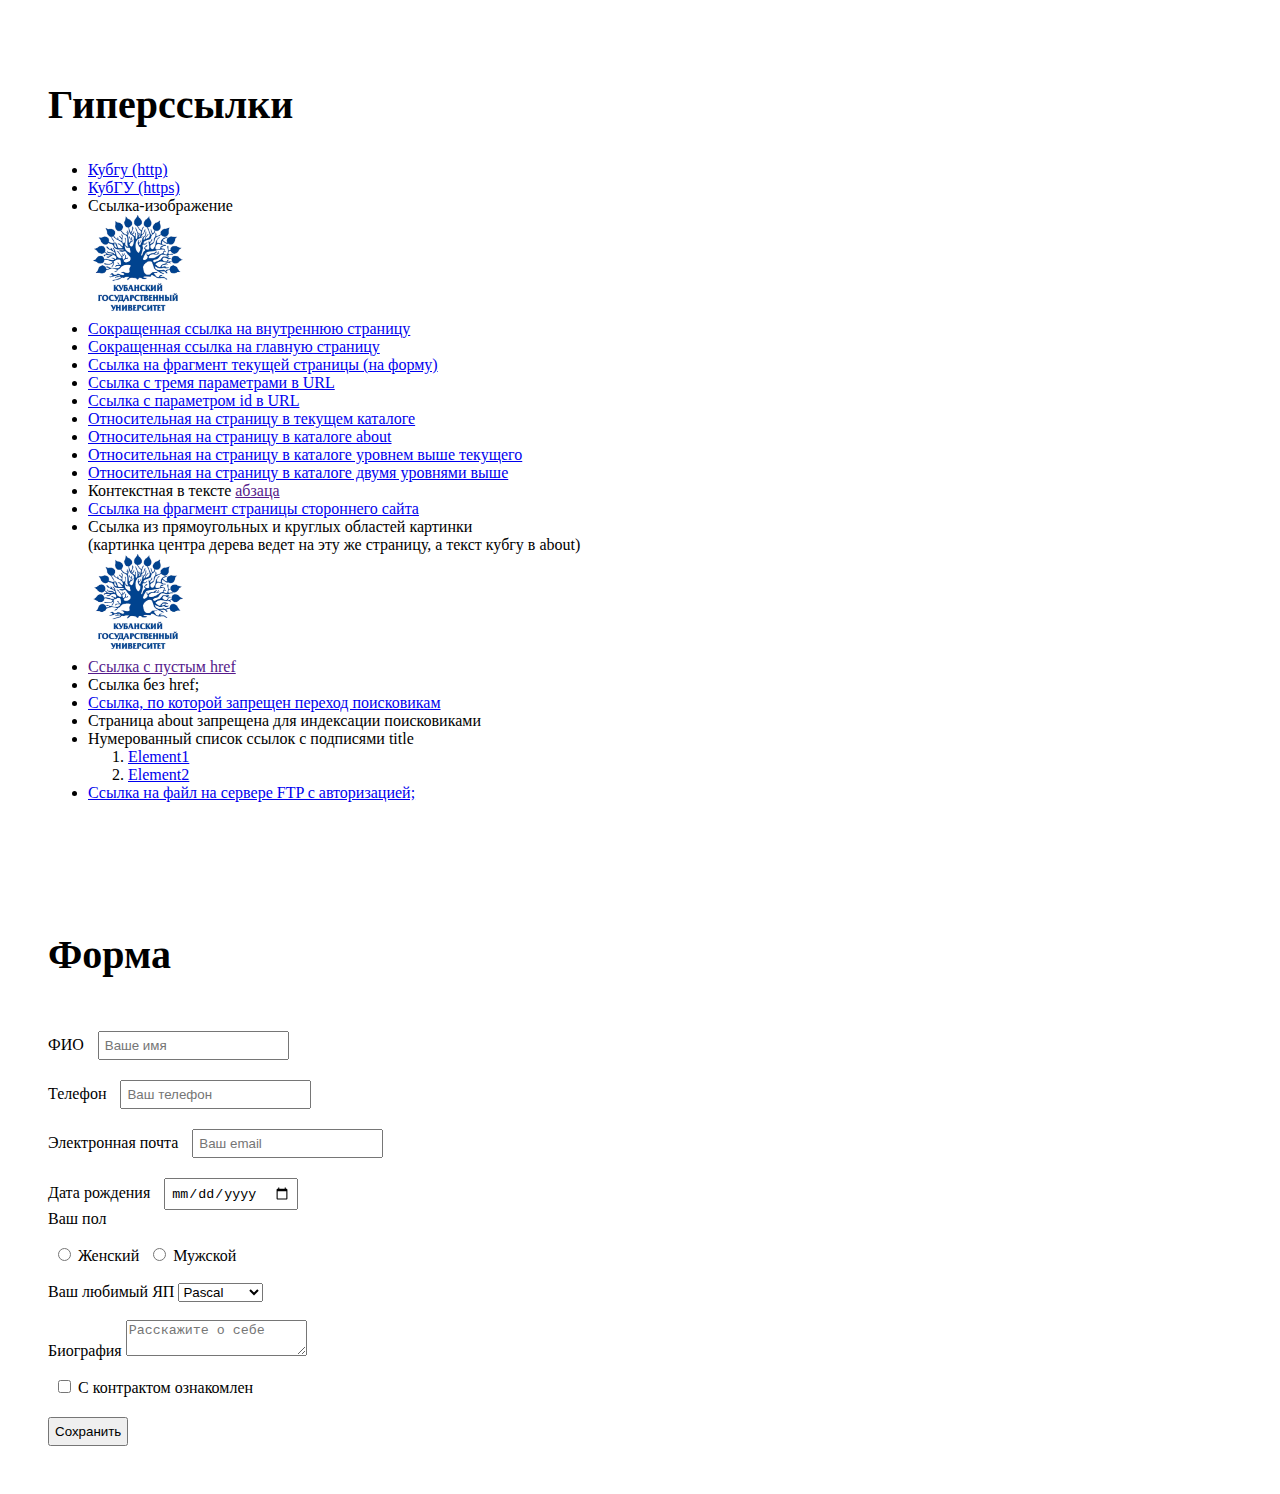
<file: 1/index.html>
<!DOCTYPE html>
<html lang="en">
<head>
    <meta charset="UTF-8">
    <meta name="viewport" content="width=device-width, initial-scale=1.0">
    <title>Lesson1</title>
    <link rel="stylesheet" href="./css/style.css">
</head>
<body>
    <section class="links">
        <h2>Гиперссылки</h2>
        <ul>
            <li><a href="http://www.kubsu.ru/">Кубгу (http)</a></li>
            <li><a href="https://www.kubsu.ru/">КубГУ (https)</a></li>
            <li id="image-link">
                Ссылка-изображение <br>
                <a href="https://www.kubsu.ru/">
                    <img src="./img/university.png" alt="Логотип КубГУ">
                </a>
            </li>
            <li><a href="./about/about.html">Сокращенная ссылка на внутреннюю страницу</a></li>
            <li><a href="/">Сокращенная ссылка на главную страницу</a></li>
            <li><a href="#form">Ссылка на фрагмент текущей страницы (на форму)</a></li>
            <li><a href="https://example.com?a=1&b=2&c=8">Ссылка с тремя параметрами в URL</a></li>
            <li><a href="#image-link">Ссылка с параметром id в URL</a></li>
            <li><a href="./">Относительная на страницу в текущем каталоге</a></li>
            <li><a href="./about/about.html">Относительная на страницу в каталоге about</a></li>
            <li><a href="../">Относительная на страницу в каталоге уровнем выше текущего</a></li>
            <li><a href="../../">Относительная на страницу в каталоге двумя уровнями выше</a></li>
            <li>Контекстная в тексте <a href="">абзаца</a></li>
            <li><a href="https://www.kubsu.ru/ru/node/42552">Ссылка на фрагмент страницы стороннего сайта</a></li>
            <li>
                Ссылка из прямоугольных и круглых областей картинки <br> (картинка центра дерева ведет на эту же страницу, а текст кубгу в about)
                <br>
                <map name="map-link">
                    <area shape="rect" coords="27,62,229,161" href="./about/about.html" alt="HTML">
                    <area shape="circle" coords="27,99,71" href="./" alt="HTML">
                </map>
                <img src="./img/university.png" usemap="#map-link" alt="Логотип КубГУ">
            </li>
            <li><a href="">Ссылка с пустым href</a></li>
            <li><a>Ссылка без href;</a></li>
            <li><a href="https://dzen.ru/" rel="nofollow">Ссылка, по которой запрещен переход поисковикам</a></li>
            <li>Страница about запрещена для индексации поисковиками</li>
            <li>
                Нумерованный список ссылок с подписями title
                <ol>
                    <li><a href="#!" title="Element1">Element1</a></li>
                    <li><a href="#!" title="Element2">Element2</a></li>
                </ol>
            </li>
            <li>
                <a href="ftp://user:password@example.com/myfile.zip
                ">Ссылка на файл на сервере FTP с авторизацией;</a>
            </li>
        </ul>
    </section>


    <section class="form">
        <h2>Форма</h2>
        <form id="form">
            <label>
                ФИО
                <input type="text" name="name" id="name" placeholder="Ваше имя">
            </label>
            <br>

            <label>
                Телефон
                <input type="tel" name="phone" id="phone" placeholder="Ваш телефон">
            </label>
            <br>

            <label>
                Электронная почта
                <input type="email" name="email" id="email" placeholder="Ваш email">
            </label>
            <br>

            <label>
                Дата рождения
                <input type="date" name="data" id="data">
            </label>
            <br>

            <span>Ваш пол</span>
            <br>

            <label>
                <input type="radio" name="gender" value="female">
                Женский
            </label>

            <label>
                <input type="radio" name="gender" value="male">
                Мужской
            </label>
            <br>
            <br>

            <label>
                Ваш любимый ЯП
                <select id="lang" name="lang">
                    <option value="pascal">Pascal</option>
                    <option value="c">C</option>
                    <option value="cpp">C++</option>
                    <option value="javascript">JavaScript</option>
                    <option value="php">PHP</option>
                    <option value="python">Python</option>
                    <option value="java">Java</option>
                    <option value="haskell">Haskell</option>
                    <option value="clojure">Clojure</option>
                    <option value="prolog">Prolog</option>
                    <option value="scala">Scala</option>
                </select>
            </label>
            <br>
            <br>

            <label>
                Биография
                <textarea name="biogr" id="biogr" placeholder="Расскажите о себе"></textarea>
            </label>
            <br>

            <label>
                <input type="checkbox" name="agree" id="agree">
                С контрактом ознакомлен
            </label>
            <br>

            <button type="submit">Сохранить</button>
        </form>

    </section>
</body>
</html>
</file>
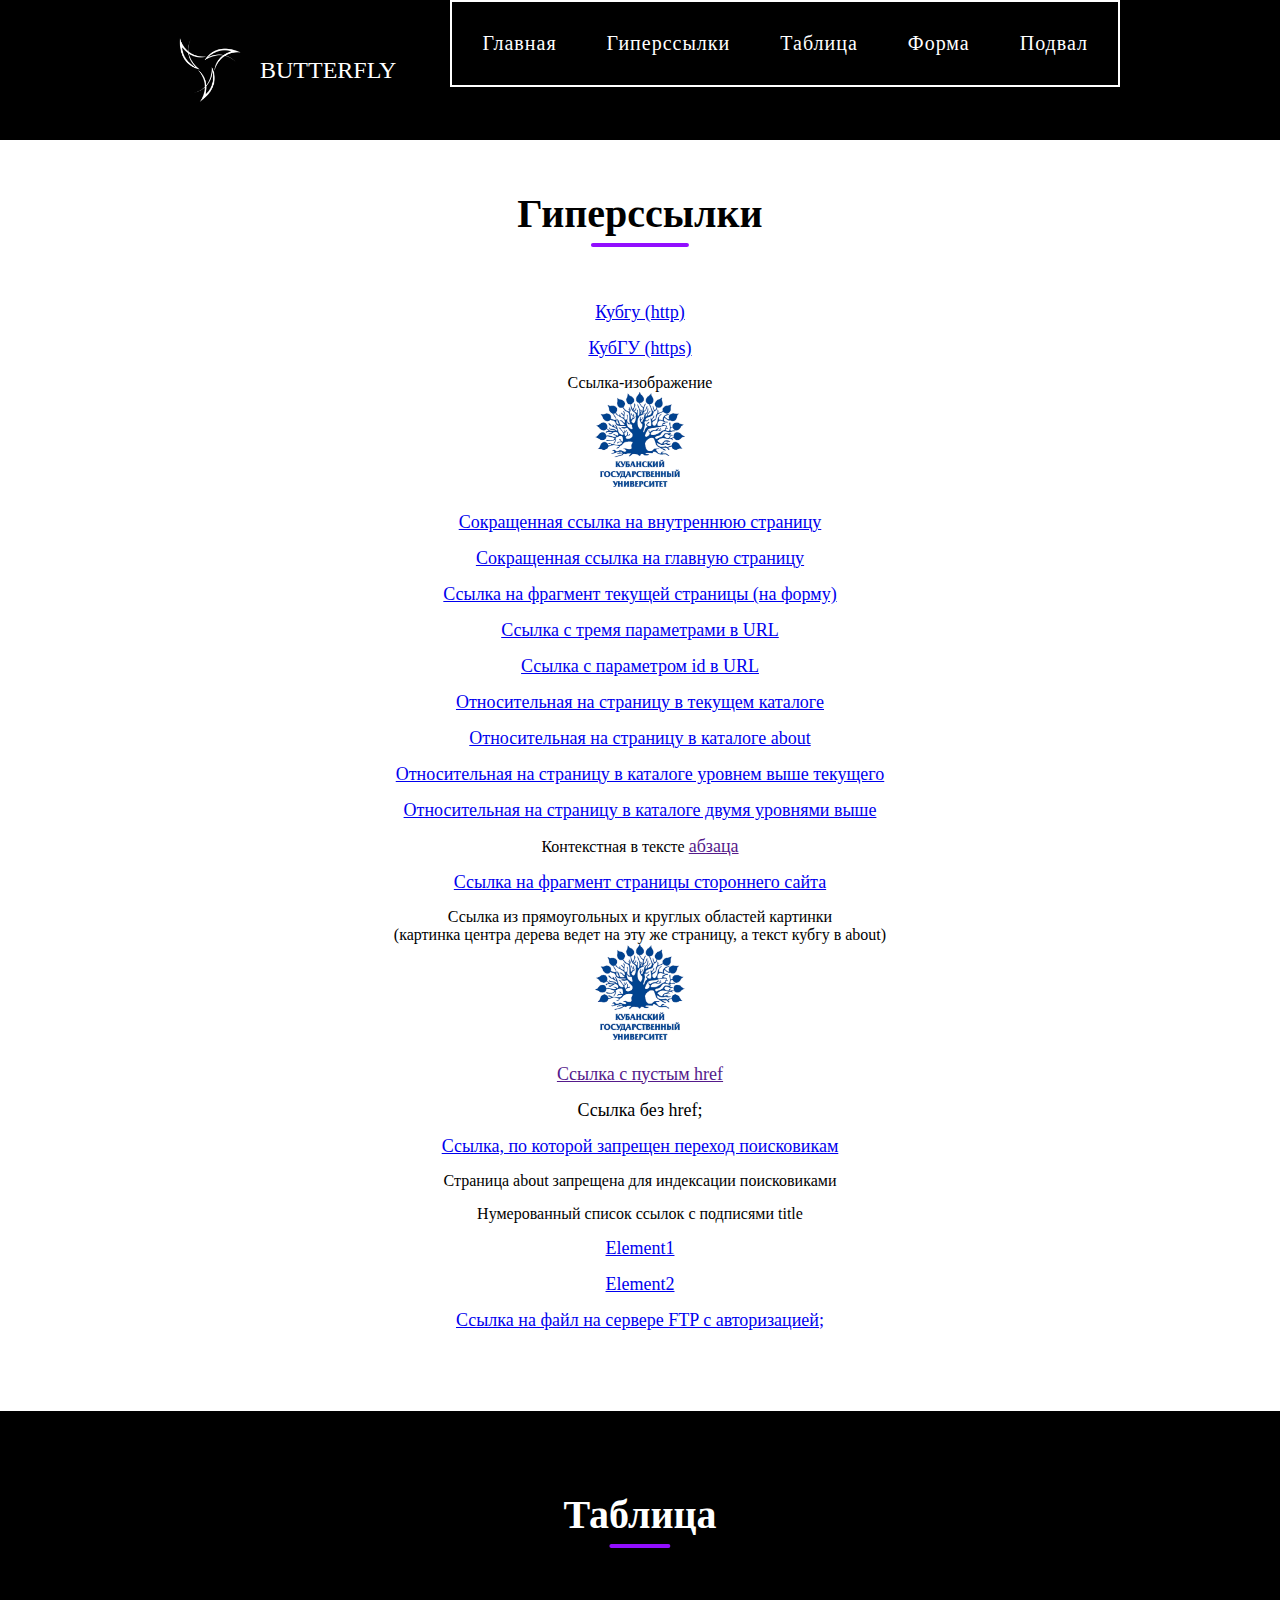
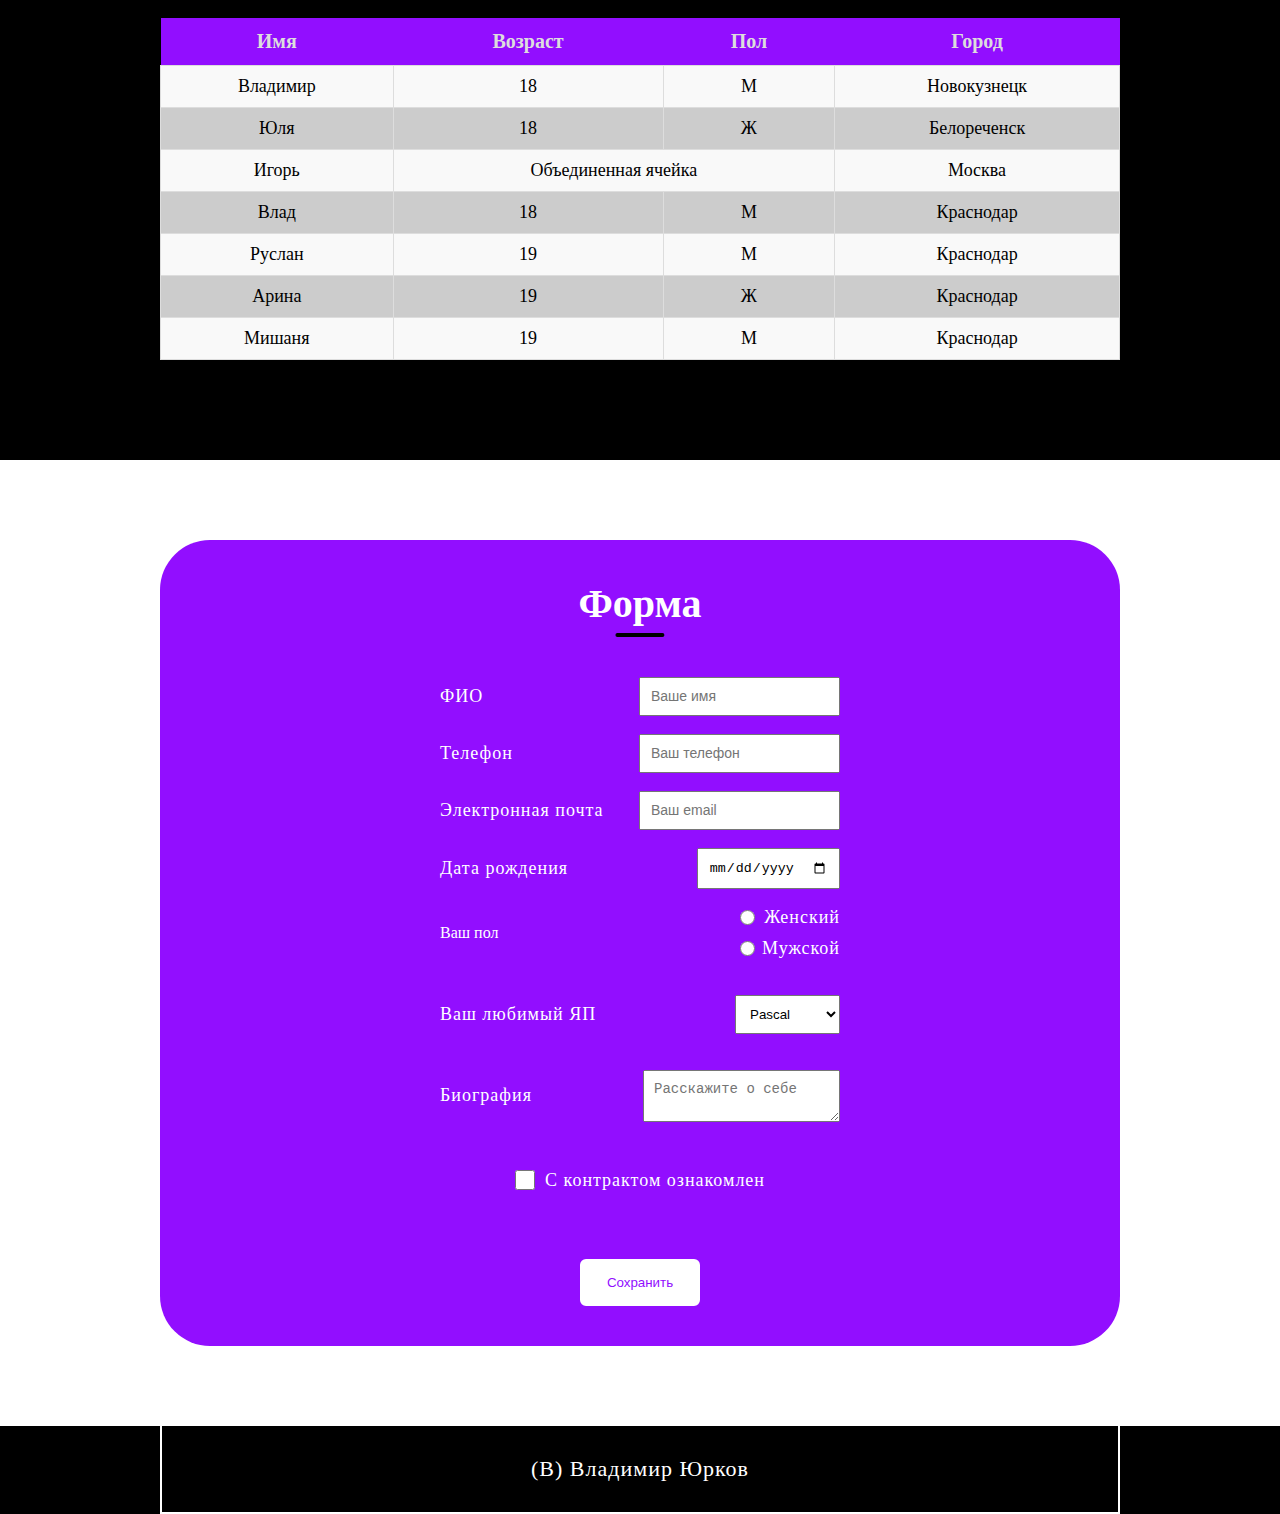
<file: 2/index.html>
<!DOCTYPE html>
<html lang="en">
<head>
    <meta charset="UTF-8">
    <meta name="viewport" content="width=device-width, initial-scale=1.0">
    <title>Lesson1</title>
    <link rel="stylesheet" href="./css/style.css">
</head>
<body>
    <header>
        <div class="header-wrapper">
            <a href="./" class="logo">
                <img src="./img/logo.jpg" alt="logo">
                butterfly
            </a>
            <nav>
                <ul>
                    <li><a href="./">Главная</a></li>
                    <li><a href="#links">Гиперссылки</a></li>
                    <li><a href="#table">Таблица</a></li>
                    <li><a href="#formDiv">Форма</a></li>
                    <li><a href="#footer">Подвал</a></li>
                </ul>
            </nav>
        </div>
    </header>

    <section class="links" id="links">
        <div class="content-wrapper">
            <h2>Гиперссылки</h2>
            <ul>
                <li><a href="http://www.kubsu.ru/">Кубгу (http)</a></li>
                <li><a href="https://www.kubsu.ru/">КубГУ (https)</a></li>
                <li id="image-link">
                    Ссылка-изображение <br>
                    <a href="https://www.kubsu.ru/">
                        <img src="./img/university.png" alt="Логотип КубГУ">
                    </a>
                </li>
                <li><a href="./about/about.html">Сокращенная ссылка на внутреннюю страницу</a></li>
                <li><a href="/">Сокращенная ссылка на главную страницу</a></li>
                <li><a href="#form_id">Ссылка на фрагмент текущей страницы (на форму)</a></li>
                <li><a href="https://example.com?a=1&b=2&c=8">Ссылка с тремя параметрами в URL</a></li>
                <li><a href="#image-link">Ссылка с параметром id в URL</a></li>
                <li><a href="./">Относительная на страницу в текущем каталоге</a></li>
                <li><a href="./about/about.html">Относительная на страницу в каталоге about</a></li>
                <li><a href="../">Относительная на страницу в каталоге уровнем выше текущего</a></li>
                <li><a href="../../">Относительная на страницу в каталоге двумя уровнями выше</a></li>
                <li>Контекстная в тексте <a href="">абзаца</a></li>
                <li><a href="https://www.kubsu.ru/ru/node/42552">Ссылка на фрагмент страницы стороннего сайта</a></li>
                <li>
                    Ссылка из прямоугольных и круглых областей картинки <br> (картинка центра дерева ведет на эту же страницу, а текст кубгу в about)
                    <br>
                    <map name="map-link">
                        <area shape="rect" coords="27,62,229,161" href="./about/about.html" alt="HTML">
                        <area shape="circle" coords="27,99,71" href="./" alt="HTML">
                    </map>
                    <img src="./img/university.png" usemap="#map-link" alt="Логотип КубГУ">
                </li>
                <li><a href="">Ссылка с пустым href</a></li>
                <li><a>Ссылка без href;</a></li>
                <li><a href="https://dzen.ru/" rel="nofollow">Ссылка, по которой запрещен переход поисковикам</a></li>
                <li>Страница about запрещена для индексации поисковиками</li>
                <li>
                    Нумерованный список ссылок с подписями title
                    <ol>
                        <li><a href="#!" title="Element1">Element1</a></li>
                        <li><a href="#!" title="Element2">Element2</a></li>
                    </ol>
                </li>
                <li>
                    <a href="ftp://user:password@example.com/myfile.zip
                    ">Ссылка на файл на сервере FTP с авторизацией;</a>
                </li>
            </ul>
        </div>
    </section>

    <section class="table-wrapper" id="table">
        <h2>Таблица</h2>
        <table>
            <thead>
                <tr>
                    <th>Имя</th>
                    <th>Возраст</th>
                    <th>Пол</th>
                    <th>Город</th>
                </tr>
            </thead>
            <tbody>
                <tr>
                    <td>Владимир</td>
                    <td>18</td>
                    <td>М</td>
                    <td>Новокузнецк</td>
                </tr>
                <tr>
                    <td>Юля</td>
                    <td>18</td>
                    <td>Ж</td>
                    <td>Белореченск</td>
                </tr>
                <tr>
                    <td>Игорь</td>
                    <td colspan="2">Объединенная ячейка</td>
                    <td>Москва</td>
                </tr>
                <tr>
                    <td>Влад</td>
                    <td>18</td>
                    <td>М</td>
                    <td>Краснодар</td>
                </tr>
                <tr>
                    <td>Руслан</td>
                    <td>19</td>
                    <td>М</td>
                    <td>Краснодар</td>
                </tr>
                <tr>
                    <td>Арина</td>
                    <td>19</td>
                    <td>Ж</td>
                    <td>Краснодар</td>
                </tr>
                <tr>
                    <td>Мишаня</td>
                    <td>19</td>
                    <td>М</td>
                    <td>Краснодар</td>
                </tr>
            </tbody>
        </table>
    </section>


    <section class="form" id="formDiv">
        <div class="form-wrapper">
            <h2>Форма</h2>
            <form id="form_id">
                <label>
                    ФИО
                    <input type="text" name="name" id="name" placeholder="Ваше имя">
                </label>
                <br>

                <label>
                    Телефон
                    <input type="tel" name="phone" id="phone" placeholder="Ваш телефон">
                </label>
                <br>

                <label>
                    Электронная почта
                    <input type="email" name="email" id="email" placeholder="Ваш email">
                </label>
                <br>

                <label>
                    Дата рождения
                    <input type="date" name="data" id="data">
                </label>
                <br>

                <div class="gender-div">
                    <span>Ваш пол</span>
                    <div>
                        <label class="gender" >
                            <input type="radio" name="gender" value="female" id="genderF">
                            Женский
                        </label>
                        <br>
                        <label class="gender" >
                            <input type="radio" name="gender" value="male" id="genderM">
                            Мужской
                        </label>
                    </div>
                </div>
                <br>
                <br>

                <label>
                    Ваш любимый ЯП
                    <select id="lang" name="lang">
                        <option value="pascal">Pascal</option>
                        <option value="c">C</option>
                        <option value="cpp">C++</option>
                        <option value="javascript">JavaScript</option>
                        <option value="php">PHP</option>
                        <option value="python">Python</option>
                        <option value="java">Java</option>
                        <option value="haskell">Haskell</option>
                        <option value="clojure">Clojure</option>
                        <option value="prolog">Prolog</option>
                        <option value="scala">Scala</option>
                    </select>
                </label>
                <br>
                <br>

                <label>
                    Биография
                    <textarea name="biogr" id="biogr" placeholder="Расскажите о себе"></textarea>
                </label>
                <br>

                <label class="ok">
                    <input type="checkbox" name="agree" id="agree">
                    С контрактом ознакомлен
                </label>
                <br>
                <button type="submit">Сохранить</button>
            </form>
        </div>
    </section>

    <footer id="footer">
        <div class="footer-info">
            (В) Владимир Юрков
        </div>
    </footer>
</body>
</html>
</file>
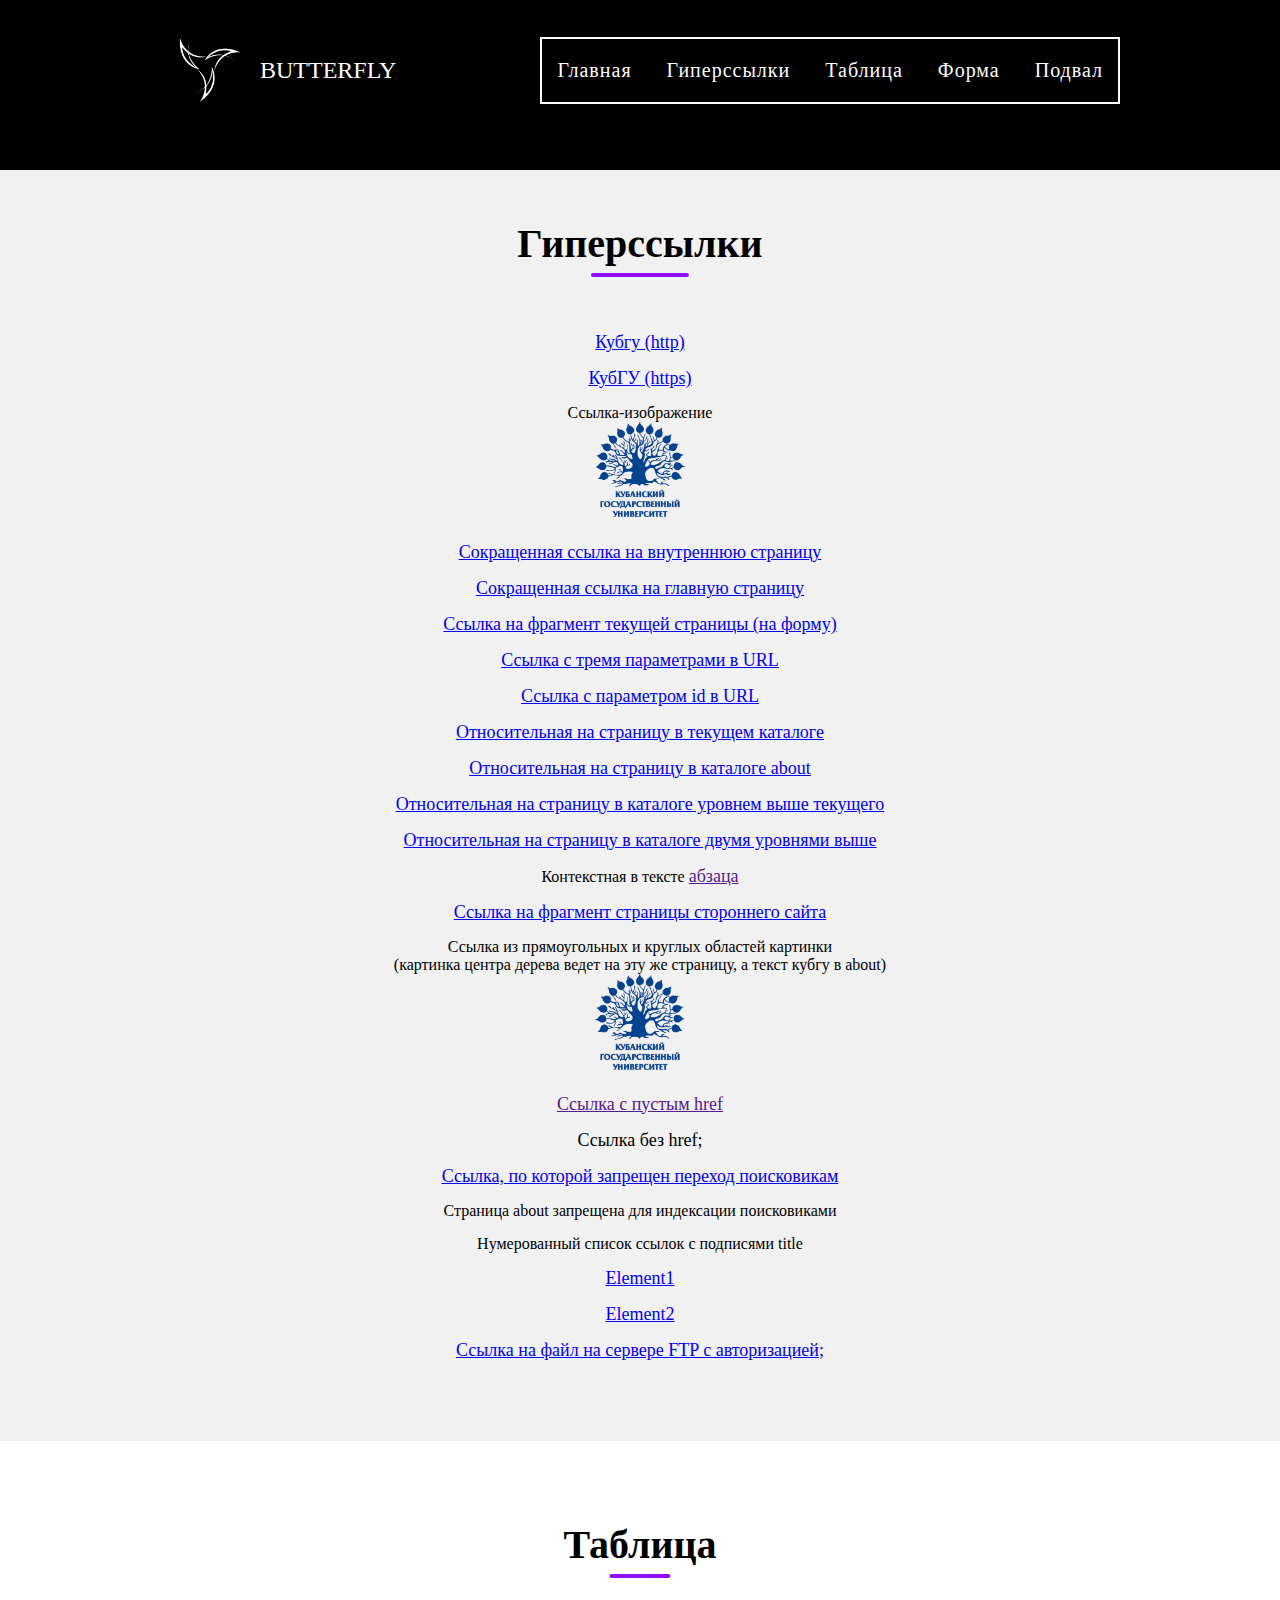
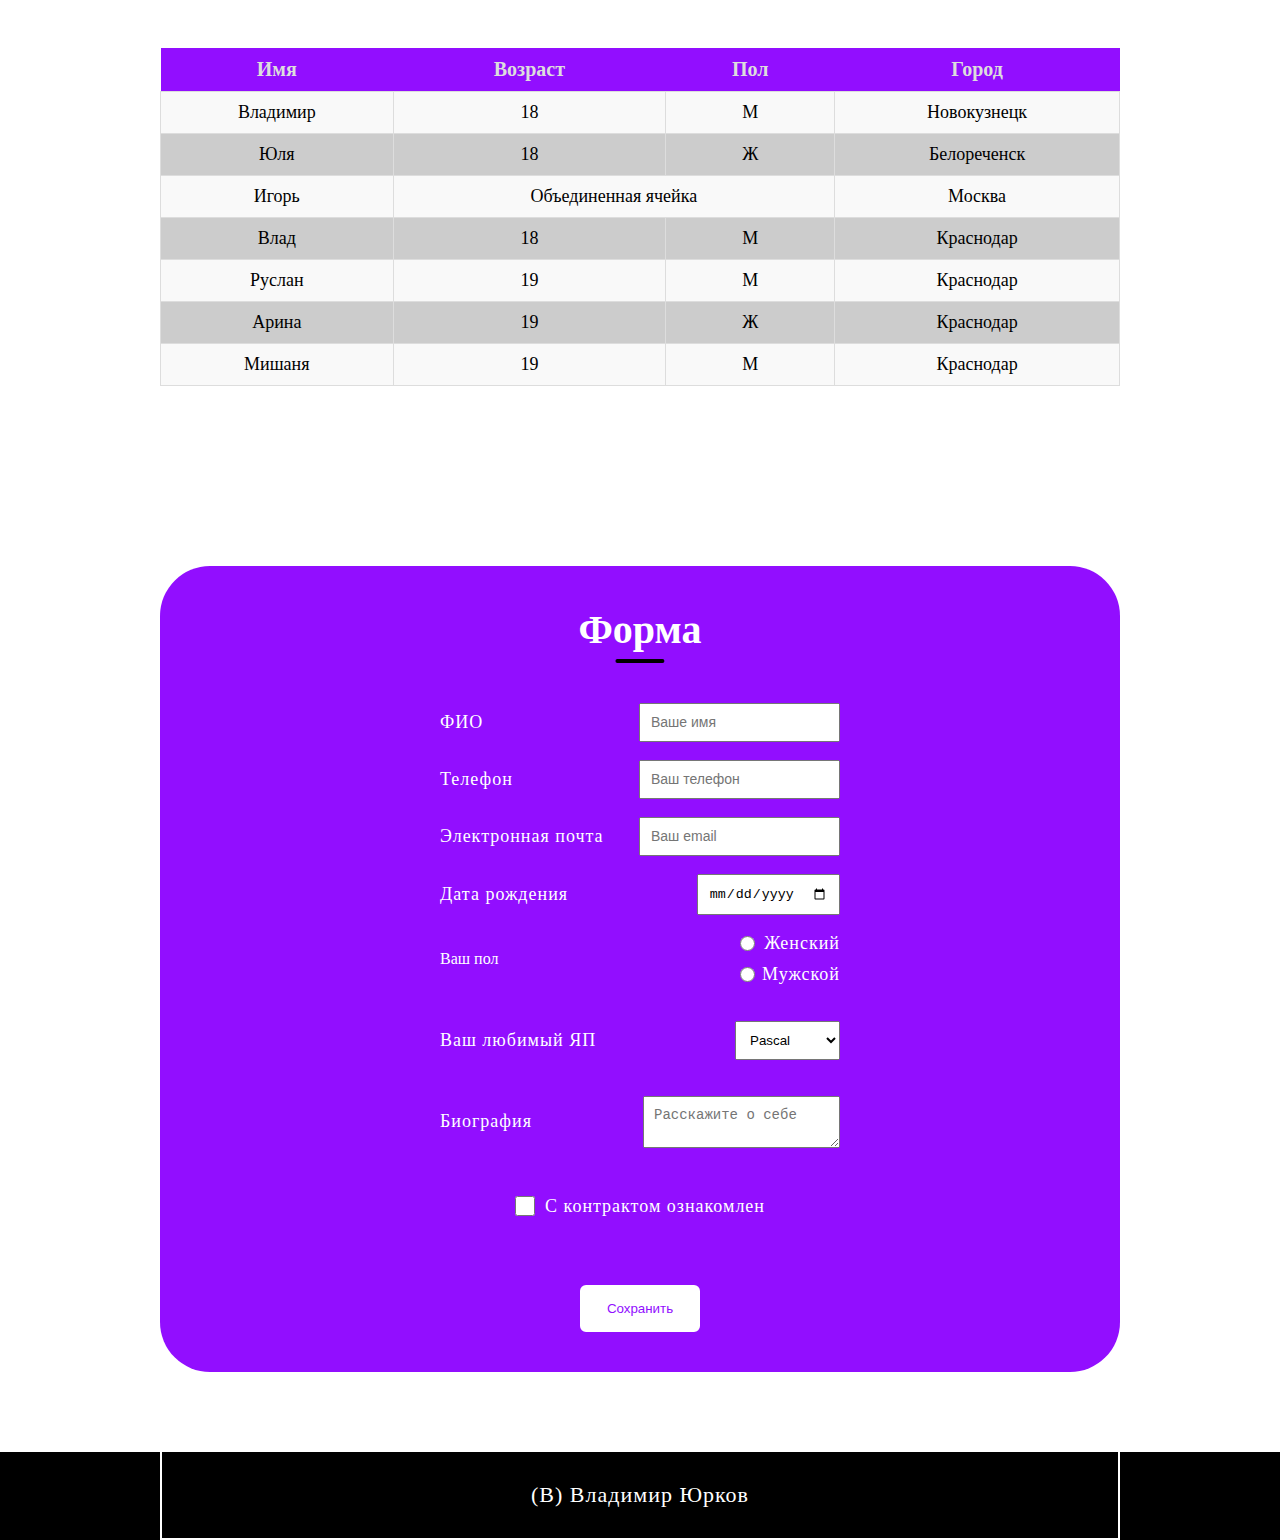
<file: 3/index.html>
<!DOCTYPE html>
<html lang="en">
<head>
    <meta charset="UTF-8">
    <meta name="viewport" content="width=device-width, initial-scale=1.0">
    <title>Lesson1</title>
    <link rel="stylesheet" href="./css/style.css">
</head>
<body>
    <header>
        <div class="header-wrapper">
            <a href="./" class="logo">
                <img src="./img/logo.jpg" alt="logo">
                butterfly
            </a>
            <nav>
                <ul>
                    <li><a href="./">Главная</a></li>
                    <li><a href="#links">Гиперссылки</a></li>
                    <li><a href="#table">Таблица</a></li>
                    <li><a href="#formDiv">Форма</a></li>
                    <li><a href="#footer">Подвал</a></li>
                </ul>
            </nav>
        </div>
    </header>

    <div class="mainWrap">
        <section class="links" id="links">
            <div class="content-wrapper">
                <h2>Гиперссылки</h2>
                <ul>
                    <li><a href="http://www.kubsu.ru/">Кубгу (http)</a></li>
                    <li><a href="https://www.kubsu.ru/">КубГУ (https)</a></li>
                    <li id="image-link">
                        Ссылка-изображение <br>
                        <a href="https://www.kubsu.ru/">
                            <img src="./img/university.png" alt="Логотип КубГУ">
                        </a>
                    </li>
                    <li><a href="./about/about.html">Сокращенная ссылка на внутреннюю страницу</a></li>
                    <li><a href="/">Сокращенная ссылка на главную страницу</a></li>
                    <li><a href="#form_id">Ссылка на фрагмент текущей страницы (на форму)</a></li>
                    <li><a href="https://example.com?a=1&b=2&c=8">Ссылка с тремя параметрами в URL</a></li>
                    <li><a href="#image-link">Ссылка с параметром id в URL</a></li>
                    <li><a href="./">Относительная на страницу в текущем каталоге</a></li>
                    <li><a href="./about/about.html">Относительная на страницу в каталоге about</a></li>
                    <li><a href="../">Относительная на страницу в каталоге уровнем выше текущего</a></li>
                    <li><a href="../../">Относительная на страницу в каталоге двумя уровнями выше</a></li>
                    <li>Контекстная в тексте <a href="">абзаца</a></li>
                    <li><a href="https://www.kubsu.ru/ru/node/42552">Ссылка на фрагмент страницы стороннего сайта</a></li>
                    <li>
                        Ссылка из прямоугольных и круглых областей картинки <br> (картинка центра дерева ведет на эту же страницу, а текст кубгу в about)
                        <br>
                        <map name="map-link">
                            <area shape="rect" coords="27,62,229,161" href="./about/about.html" alt="HTML">
                            <area shape="circle" coords="27,99,71" href="./" alt="HTML">
                        </map>
                        <img src="./img/university.png" usemap="#map-link" alt="Логотип КубГУ">
                    </li>
                    <li><a href="">Ссылка с пустым href</a></li>
                    <li><a>Ссылка без href;</a></li>
                    <li><a href="https://dzen.ru/" rel="nofollow">Ссылка, по которой запрещен переход поисковикам</a></li>
                    <li>Страница about запрещена для индексации поисковиками</li>
                    <li>
                        Нумерованный список ссылок с подписями title
                        <ol>
                            <li><a href="#!" title="Element1">Element1</a></li>
                            <li><a href="#!" title="Element2">Element2</a></li>
                        </ol>
                    </li>
                    <li>
                        <a href="ftp://user:password@example.com/myfile.zip
                        ">Ссылка на файл на сервере FTP с авторизацией;</a>
                    </li>
                </ul>
            </div>
        </section>
    
        <section class="table-wrapper" id="table">
            <h2>Таблица</h2>
            <table>
                <thead>
                    <tr>
                        <th>Имя</th>
                        <th>Возраст</th>
                        <th>Пол</th>
                        <th>Город</th>
                    </tr>
                </thead>
                <tbody>
                    <tr>
                        <td>Владимир</td>
                        <td>18</td>
                        <td>М</td>
                        <td>Новокузнецк</td>
                    </tr>
                    <tr>
                        <td>Юля</td>
                        <td>18</td>
                        <td>Ж</td>
                        <td>Белореченск</td>
                    </tr>
                    <tr>
                        <td>Игорь</td>
                        <td colspan="2">Объединенная ячейка</td>
                        <td>Москва</td>
                    </tr>
                    <tr>
                        <td>Влад</td>
                        <td>18</td>
                        <td>М</td>
                        <td>Краснодар</td>
                    </tr>
                    <tr>
                        <td>Руслан</td>
                        <td>19</td>
                        <td>М</td>
                        <td>Краснодар</td>
                    </tr>
                    <tr>
                        <td>Арина</td>
                        <td>19</td>
                        <td>Ж</td>
                        <td>Краснодар</td>
                    </tr>
                    <tr>
                        <td>Мишаня</td>
                        <td>19</td>
                        <td>М</td>
                        <td>Краснодар</td>
                    </tr>
                </tbody>
            </table>
        </section>
    </div>


    <section class="form" id="formDiv">
        <div class="form-wrapper">
            <h2>Форма</h2>
            <form id="form_id">
                <label>
                    ФИО
                    <input type="text" name="name" id="name" placeholder="Ваше имя">
                </label>
                <br>

                <label>
                    Телефон
                    <input type="tel" name="phone" id="phone" placeholder="Ваш телефон">
                </label>
                <br>

                <label>
                    Электронная почта
                    <input type="email" name="email" id="email" placeholder="Ваш email">
                </label>
                <br>

                <label>
                    Дата рождения
                    <input type="date" name="data" id="data">
                </label>
                <br>

                <div class="gender-div">
                    <span>Ваш пол</span>
                    <div>
                        <label class="gender" >
                            <input type="radio" name="gender" value="female" id="genderF">
                            Женский
                        </label>
                        <br>
                        <label class="gender" >
                            <input type="radio" name="gender" value="male" id="genderM">
                            Мужской
                        </label>
                    </div>
                </div>
                <br>
                <br>

                <label>
                    Ваш любимый ЯП
                    <select id="lang" name="lang">
                        <option value="pascal">Pascal</option>
                        <option value="c">C</option>
                        <option value="cpp">C++</option>
                        <option value="javascript">JavaScript</option>
                        <option value="php">PHP</option>
                        <option value="python">Python</option>
                        <option value="java">Java</option>
                        <option value="haskell">Haskell</option>
                        <option value="clojure">Clojure</option>
                        <option value="prolog">Prolog</option>
                        <option value="scala">Scala</option>
                    </select>
                </label>
                <br>
                <br>

                <label>
                    Биография
                    <textarea name="biogr" id="biogr" placeholder="Расскажите о себе"></textarea>
                </label>
                <br>

                <label class="ok">
                    <input type="checkbox" name="agree" id="agree">
                    С контрактом ознакомлен
                </label>
                <br>
                <button type="submit">Сохранить</button>
            </form>
        </div>
    </section>

    <footer id="footer">
        <div class="footer-info">
            (В) Владимир Юрков
        </div>
    </footer>
</body>
</html>
</file>
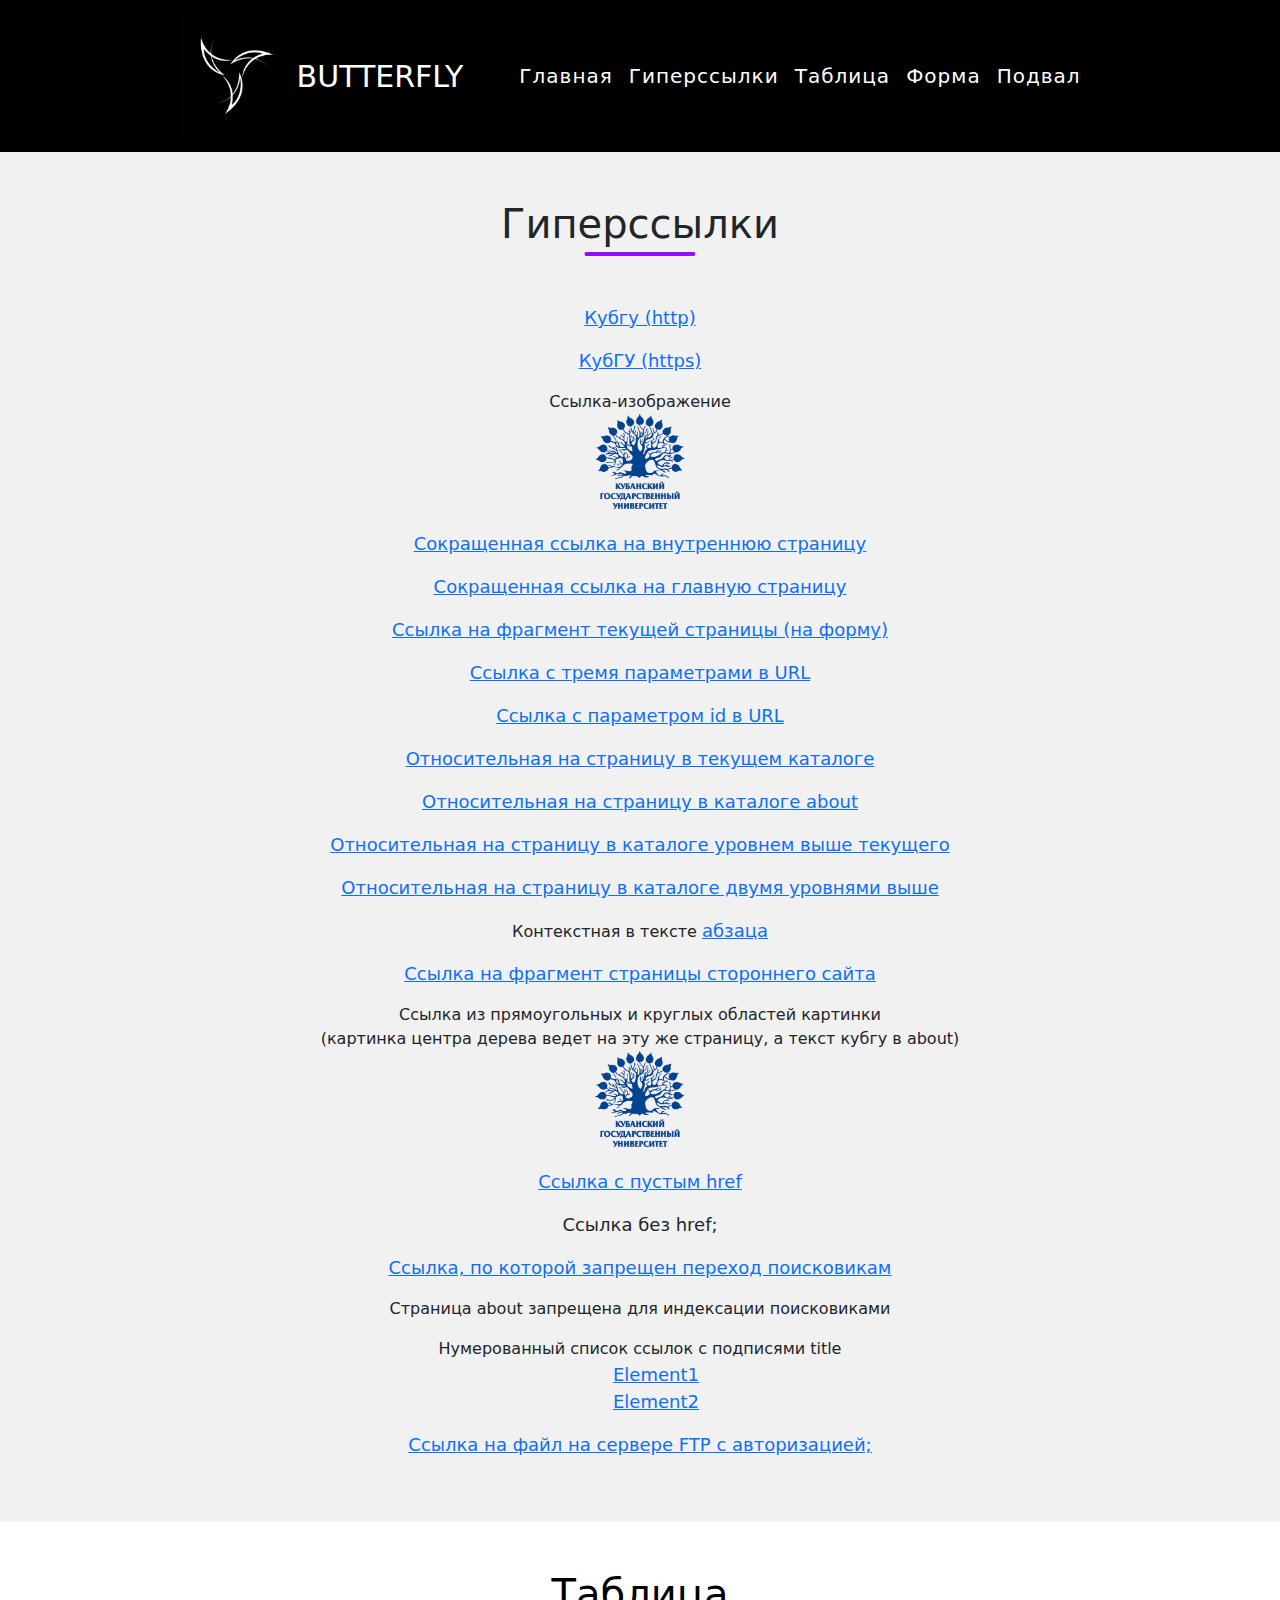
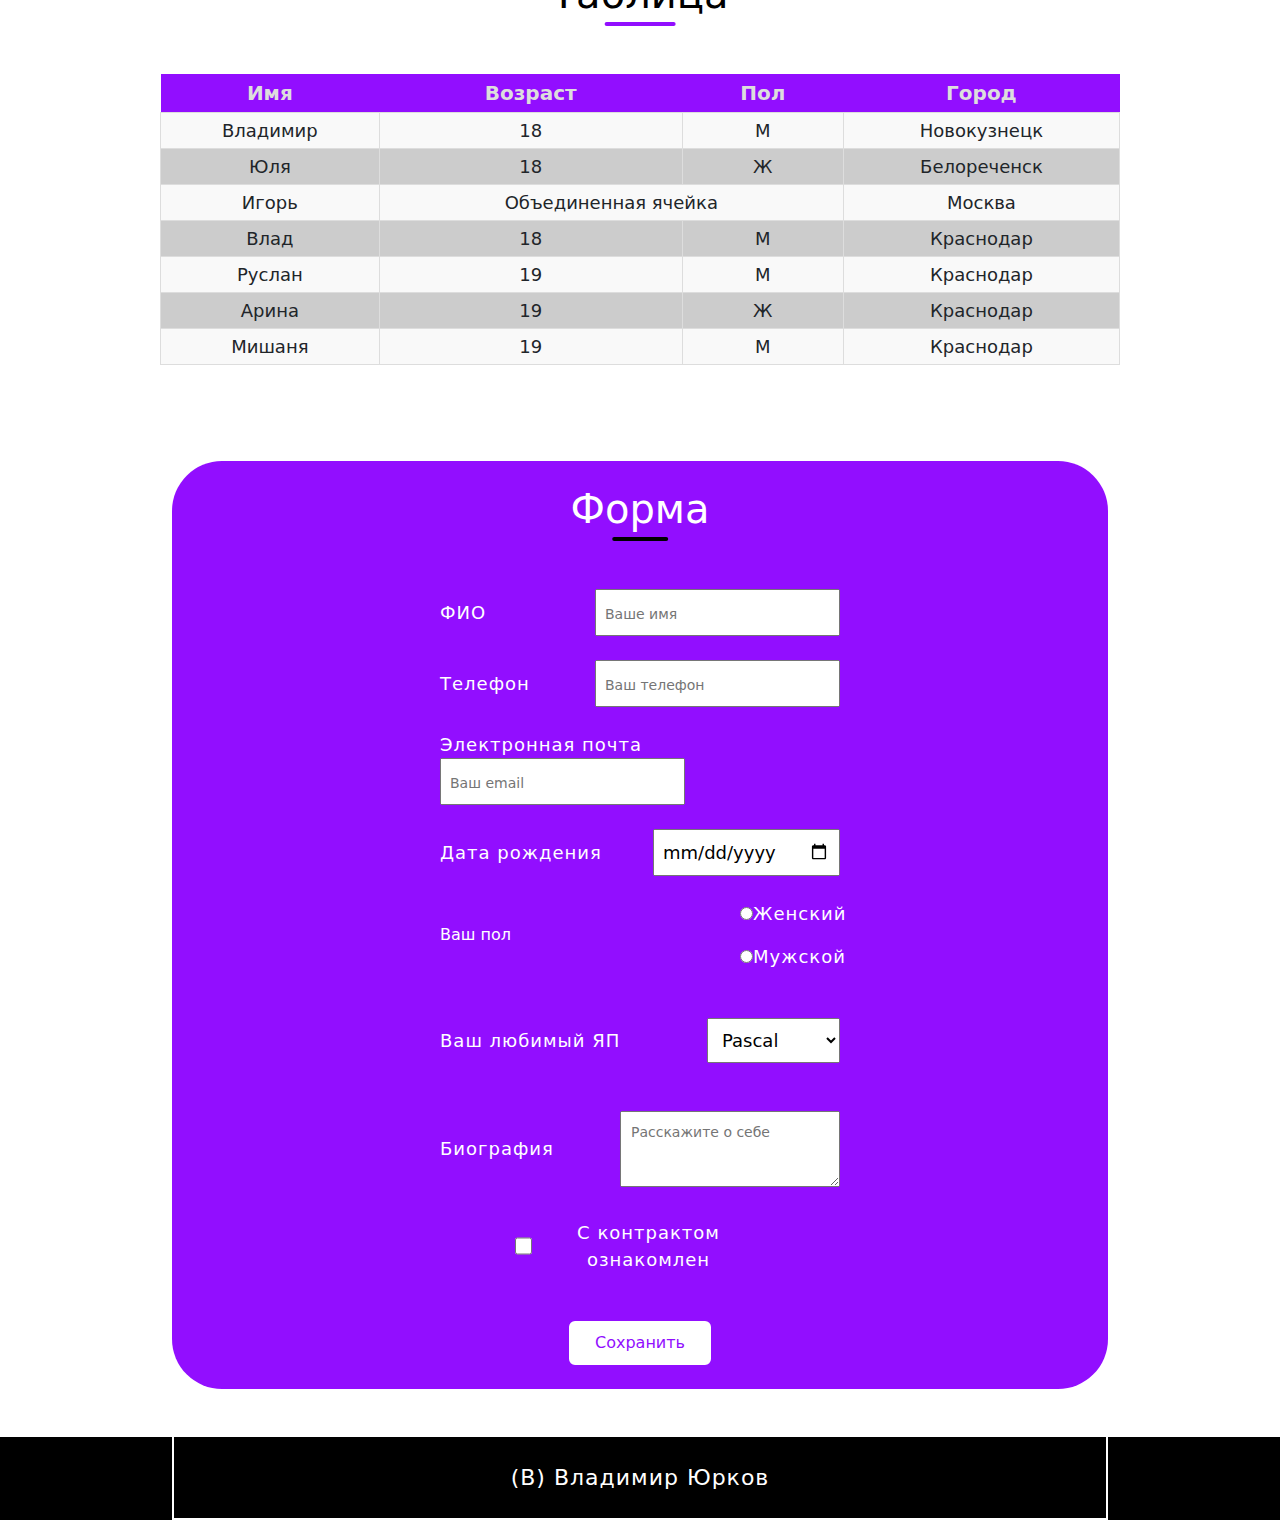
<file: 4/index.html>
<!DOCTYPE html>
<html lang="en">
<head>
    <meta charset="UTF-8">
    <meta name="viewport" content="width=device-width, initial-scale=1.0">
    <title>Lesson1</title>
    <link href="https://cdn.jsdelivr.net/npm/bootstrap@5.3.3/dist/css/bootstrap.min.css" rel="stylesheet" integrity="sha384-QWTKZyjpPEjISv5WaRU9OFeRpok6YctnYmDr5pNlyT2bRjXh0JMhjY6hW+ALEwIH" crossorigin="anonymous">
    <link rel="stylesheet" href="./css/style.css">
</head>
<body>
    <header class="py-3">
        <div class="container">
            <div class="header-wrapper row d-flex align-items-center">
                <a href="./" class="logo d-flex justify-content-center align-items-center col-12 col-sm-12 col-md-4">
                    <img src="./img/logo.jpg" alt="logo">
                    butterfly
                </a>
                <nav class="mt-3 col-12 col-sm-12 col-md-8">
                    <ul class="d-flex flex-column flex-sm-column flex-md-row align-items-center justify-content-center flex-wrap row-gap-2 column-gap-3">
                        <li><a href="./">Главная</a></li>
                        <li><a href="#links">Гиперссылки</a></li>
                        <li><a href="#table">Таблица</a></li>
                        <li><a href="#formDiv">Форма</a></li>
                        <li><a href="#footer">Подвал</a></li>
                    </ul>
                </nav>
            </div>
        </div>
    </header>

    <div class="mainWrap d-flex flex-column">
        <section class="links py-5" id="links">
            <div class="content-wrapper">
                <h2 class="pb-2 mb-5">Гиперссылки</h2>
                <ul class="d-flex flex-column row-gap-3">
                    <li><a href="http://www.kubsu.ru/">Кубгу (http)</a></li>
                    <li><a href="https://www.kubsu.ru/">КубГУ (https)</a></li>
                    <li id="image-link">
                        Ссылка-изображение <br>
                        <a href="https://www.kubsu.ru/">
                            <img src="./img/university.png" alt="Логотип КубГУ">
                        </a>
                    </li>
                    <li><a href="./about/about.html">Сокращенная ссылка на внутреннюю страницу</a></li>
                    <li><a href="/">Сокращенная ссылка на главную страницу</a></li>
                    <li><a href="#form_id">Ссылка на фрагмент текущей страницы (на форму)</a></li>
                    <li><a href="https://example.com?a=1&b=2&c=8">Ссылка с тремя параметрами в URL</a></li>
                    <li><a href="#image-link">Ссылка с параметром id в URL</a></li>
                    <li><a href="./">Относительная на страницу в текущем каталоге</a></li>
                    <li><a href="./about/about.html">Относительная на страницу в каталоге about</a></li>
                    <li><a href="../">Относительная на страницу в каталоге уровнем выше текущего</a></li>
                    <li><a href="../../">Относительная на страницу в каталоге двумя уровнями выше</a></li>
                    <li>Контекстная в тексте <a href="">абзаца</a></li>
                    <li><a href="https://www.kubsu.ru/ru/node/42552">Ссылка на фрагмент страницы стороннего сайта</a></li>
                    <li>
                        Ссылка из прямоугольных и круглых областей картинки <br> (картинка центра дерева ведет на эту же страницу, а текст кубгу в about)
                        <br>
                        <map name="map-link">
                            <area shape="rect" coords="27,62,229,161" href="./about/about.html" alt="HTML">
                            <area shape="circle" coords="27,99,71" href="./" alt="HTML">
                        </map>
                        <img src="./img/university.png" usemap="#map-link" alt="Логотип КубГУ">
                    </li>
                    <li><a href="">Ссылка с пустым href</a></li>
                    <li><a>Ссылка без href;</a></li>
                    <li><a href="https://dzen.ru/" rel="nofollow">Ссылка, по которой запрещен переход поисковикам</a></li>
                    <li>Страница about запрещена для индексации поисковиками</li>
                    <li>
                        Нумерованный список ссылок с подписями title
                        <ol>
                            <li><a href="#!" title="Element1">Element1</a></li>
                            <li><a href="#!" title="Element2">Element2</a></li>
                        </ol>
                    </li>
                    <li>
                        <a href="ftp://user:password@example.com/myfile.zip
                        ">Ссылка на файл на сервере FTP с авторизацией;</a>
                    </li>
                </ul>
            </div>
        </section>
    
        <section class="table-wrapper py-5" id="table">
            <h2 class="pb-2 mb-5">Таблица</h2>
            <div class="container">
                <table>
                    <thead>
                        <tr>
                            <th>Имя</th>
                            <th>Возраст</th>
                            <th>Пол</th>
                            <th>Город</th>
                        </tr>
                    </thead>
                    <tbody>
                        <tr>
                            <td>Владимир</td>
                            <td>18</td>
                            <td>М</td>
                            <td>Новокузнецк</td>
                        </tr>
                        <tr>
                            <td>Юля</td>
                            <td>18</td>
                            <td>Ж</td>
                            <td>Белореченск</td>
                        </tr>
                        <tr>
                            <td>Игорь</td>
                            <td colspan="2">Объединенная ячейка</td>
                            <td>Москва</td>
                        </tr>
                        <tr>
                            <td>Влад</td>
                            <td>18</td>
                            <td>М</td>
                            <td>Краснодар</td>
                        </tr>
                        <tr>
                            <td>Руслан</td>
                            <td>19</td>
                            <td>М</td>
                            <td>Краснодар</td>
                        </tr>
                        <tr>
                            <td>Арина</td>
                            <td>19</td>
                            <td>Ж</td>
                            <td>Краснодар</td>
                        </tr>
                        <tr>
                            <td>Мишаня</td>
                            <td>19</td>
                            <td>М</td>
                            <td>Краснодар</td>
                        </tr>
                    </tbody>
                </table>
            </div>
        </section>
    </div>


    <section class="form my-5" id="formDiv">
        <div class="container">
            <div class="form-wrapper py-4">
                <h2 class="pb-2 mb-5">Форма</h2>
                <form id="form_id">
                    <label class="mx-auto d-flex justify-content-between align-items-center">
                        ФИО
                        <input class="p-2" type="text" name="name" id="name" placeholder="Ваше имя">
                    </label>
                    <br>
    
                    <label class="mx-auto d-flex justify-content-between align-items-center">
                        Телефон
                        <input class="p-2" type="tel" name="phone" id="phone" placeholder="Ваш телефон">
                    </label>
                    <br>
    
                    <label class="mx-auto d-flex justify-content-between align-items-center flex-wrap">
                        Электронная почта
                        <input class="p-2" type="email" name="email" id="email" placeholder="Ваш email">
                    </label>
                    <br>
    
                    <label class="mx-auto d-flex justify-content-between align-items-center">
                        Дата рождения
                        <input class="p-2" type="date" name="data" id="data">
                    </label>
                    <br>
    
                    <div class="gender-div mx-auto d-flex justify-content-between align-items-center">
                        <span>Ваш пол</span>
                        <div>
                            <label class="gender mx-auto d-flex justify-content-between align-items-center" >
                                <input type="radio" name="gender" value="female" id="genderF">
                                Женский
                            </label>
                            <br>
                            <label class="gender mx-auto d-flex justify-content-between align-items-center" >
                                <input type="radio" name="gender" value="male" id="genderM">
                                Мужской
                            </label>
                        </div>
                    </div>
                    <br>
                    <br>
    
                    <label class="mx-auto d-flex justify-content-between align-items-center">
                        Ваш любимый ЯП
                        <select id="lang" name="lang">
                            <option value="pascal">Pascal</option>
                            <option value="c">C</option>
                            <option value="cpp">C++</option>
                            <option value="javascript">JavaScript</option>
                            <option value="php">PHP</option>
                            <option value="python">Python</option>
                            <option value="java">Java</option>
                            <option value="haskell">Haskell</option>
                            <option value="clojure">Clojure</option>
                            <option value="prolog">Prolog</option>
                            <option value="scala">Scala</option>
                        </select>
                    </label>
                    <br>
                    <br>
    
                    <label class="mx-auto d-flex justify-content-between align-items-center">
                        Биография
                        <textarea name="biogr" id="biogr" placeholder="Расскажите о себе"></textarea>
                    </label>
                    <br>
    
                    <label class="ok mt-2 mx-auto d-flex justify-content-center align-items-center">
                        <input class="p-2" type="checkbox" name="agree" id="agree">
                        С контрактом ознакомлен
                    </label>
                    <br>
                    <button type="submit" class="mt-4 py-2 px-4">Сохранить</button>
                </form>
            </div>
        </div>
    </section>

    <footer id="footer">
        <div class="container">
            <div class="footer-info p-4">
                (В) Владимир Юрков
            </div>
        </div>
    </footer>
    <script src="https://cdn.jsdelivr.net/npm/bootstrap@5.3.3/dist/js/bootstrap.bundle.min.js" integrity="sha384-YvpcrYf0tY3lHB60NNkmXc5s9fDVZLESaAA55NDzOxhy9GkcIdslK1eN7N6jIeHz" crossorigin="anonymous"></script>
</body>
</html>
</file>
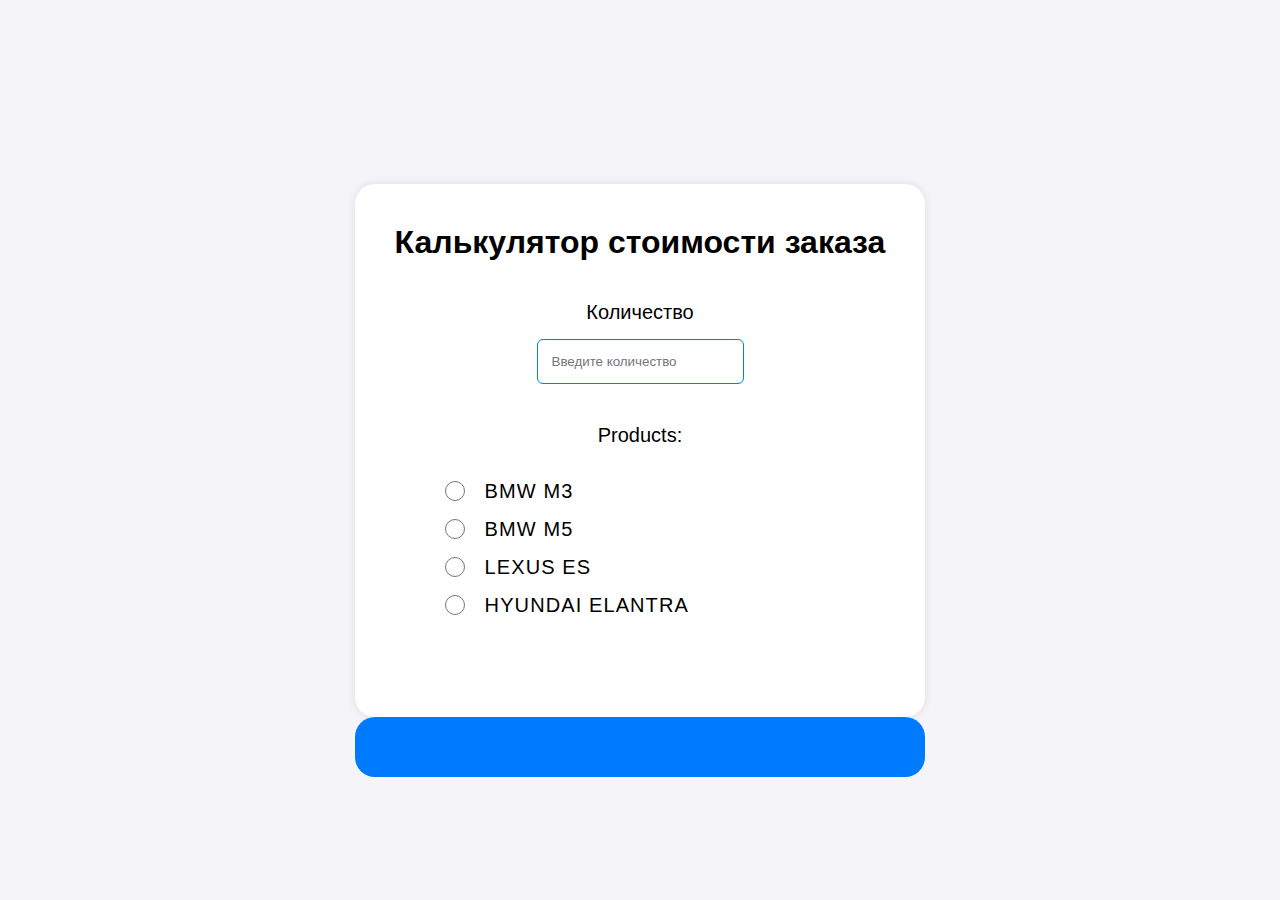
<file: 6/index.html>
<!DOCTYPE html>
<html lang="en">
<head>
    <meta charset="UTF-8">
    <meta name="viewport" content="width=device-width, initial-scale=1.0">
    <link rel="stylesheet" href="css/style.css">
    <title>Document</title>
</head>
<body>
    <form class="calc">
        <h1>Калькулятор стоимости заказа</h1>
        <h2 class="calc-h2">Количество</h2>
        <input id="quantity" name="quantity" min="1" value="" type="number" placeholder="Введите количество">
        <br>
    
        <h2 class="calc-h2">Products:</h2>
        <br>
        <div class="products" id="products"></div>
    
        <div class="variants" id="variants"></div>
    
        <div class="features" id="features"></div>

        <div class="output" id="output"></div>
    </form>

    
    <script src="main.js"></script>
</body>
</html>
</file>
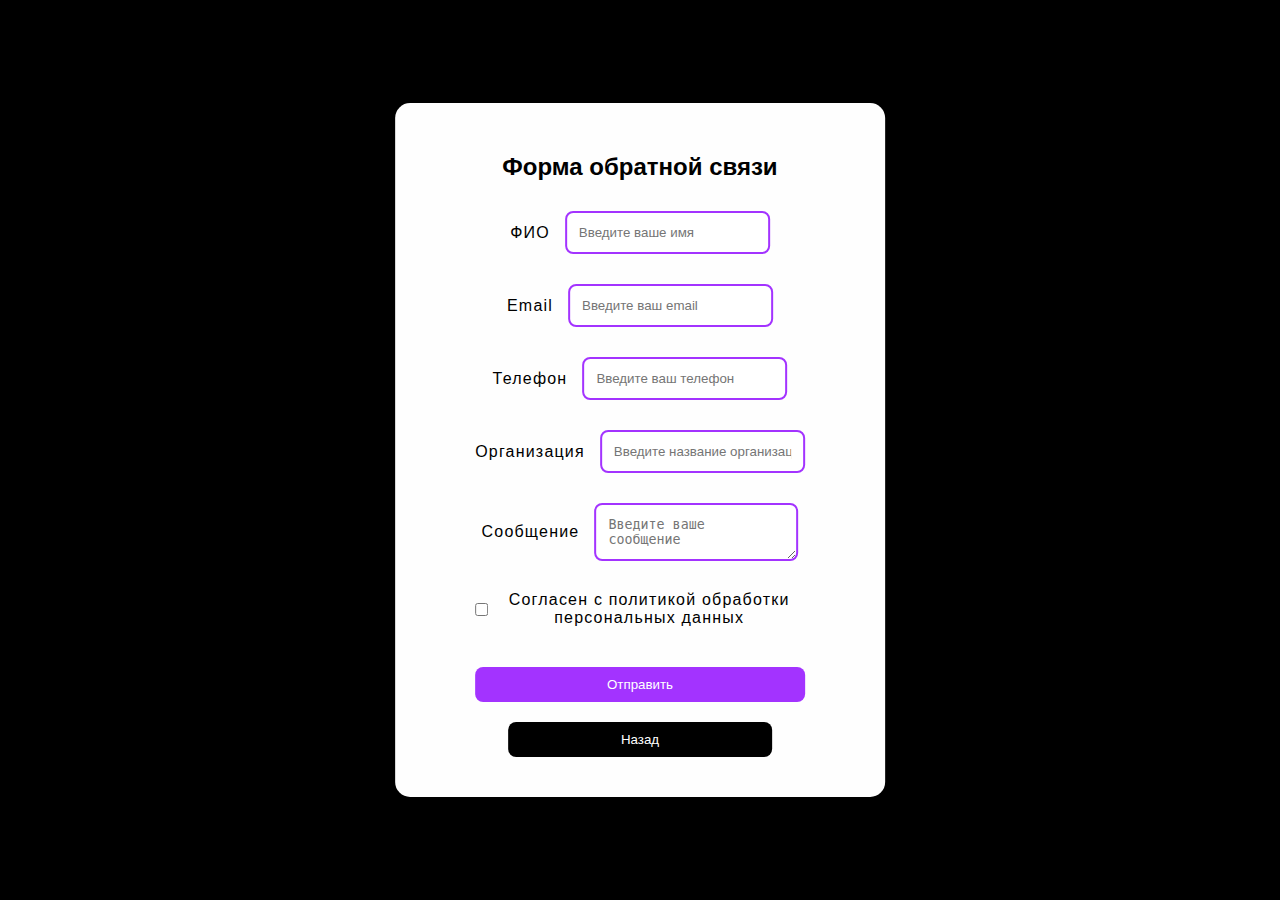
<file: 8/index.html>
<!DOCTYPE html>
<html lang="ru">
<head>
    <meta charset="UTF-8">
    <meta name="viewport" content="width=device-width, initial-scale=1.0">
    <title>Форма обратной связи</title>
    <link rel="stylesheet" href="./style.css">
</head>
<body>
    <button id="open-form" class="open-form">Открыть форму</button>

    <div id="feedback-form" class="popup">
            <h2>Форма обратной связи</h2>
            <form id="feedback-form-data" class="formcarryForm" method="POST" action="https://formcarry.com/s/XWzC3G9D_z1"
            enctype="multipart/form-data">
                <div class="wrap">
                    <label for="name">ФИО</label>
                    <input type="text" id="name" name="name" placeholder="Введите ваше имя" required>
                </div>
                <div class="wrap">
                    <label for="email">Email</label>
                    <input type="email" id="email" name="email" placeholder="Введите ваш email" required>
                </div>
                <div class="wrap">
                    <label for="phone">Телефон</label>
                    <input type="tel" id="phone" name="phone" placeholder="Введите ваш телефон" required>
                </div>
                <div class="wrap">
                    <label for="company">Организация</label>
                    <input type="text" id="company" name="company" placeholder="Введите название организации">
                </div>
                <div class="wrap">
                    <label for="message">Сообщение</label>
                    <textarea id="message" name="message" placeholder="Введите ваше сообщение" required></textarea>
                </div>
                <div class="wrap agree">
                    <input type="checkbox" id="agreement" name="agreement" required>
                    <label for="agreement">Согласен с политикой обработки персональных данных</label>
                </div>
                <div class="buttons">
                    <button type="submit" class="submit">Отправить</button>
                    <button id="close" class="return">Назад</button>
                </div>
            </form>
            <div id="feedback-message"></div>
    </div>

    <script src="https://ajax.googleapis.com/ajax/libs/jquery/3.5.1/jquery.min.js"></script>
    <script src="./script.js"></script>
</body>
</html>
</file>
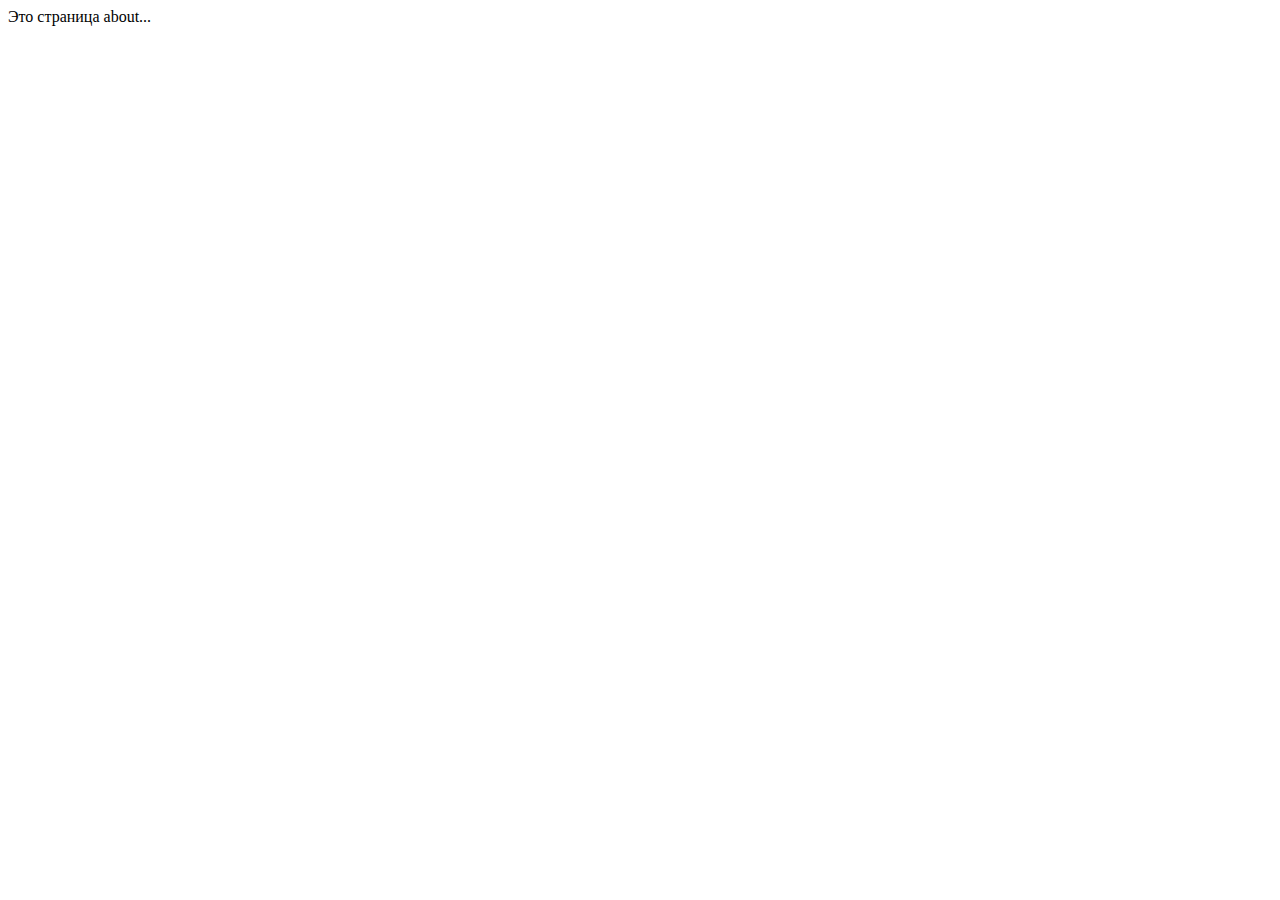
<file: 1/about/about.html>
<!DOCTYPE html>
<html lang="en">
<head>
    <meta charset="UTF-8">
    <meta name="viewport" content="width=device-width, initial-scale=1.0">
    <meta name="robots" content="noindex">
    <title>Document</title>
</head>
<body>
    Это страница about...
</body>
</html>
</file>
<file: 1/css/style.css>
section {
    padding: 40px;

    h1 {
        margin-bottom: 40px;
    }
    img {
        width: 100px;
    }

}

h2 {
    font-size: 40px;
}

input {
    padding: 5px;
    margin-top: 20px;  
    margin-left: 10px;
}

button {
    margin-top: 20px;
    padding: 5px;
}
</file>
<file: 2/css/style.css>
* {
    padding: 0;
    margin: 0;
    box-sizing: border-box;
    scroll-behavior: smooth;
}

/* !----- HEADER ------! */

header {
    width: 100%;
    background: #000;
    color: #fff;

    .header-wrapper {
        display: flex;
        justify-content: space-between;
        max-width: 960px;
        margin: 0 auto;
    }

    .logo {
        display: flex;
        align-items: center;
        column-gap: 0px;
        text-transform: uppercase;
        font-size: 24px;
        text-decoration: none;
        color: #fff;
        margin: 20px 0;
        transition: all .2s ease-in-out;
        img {
            width: 100px;
        }
    }

    .logo:hover {
        column-gap: 4px;
        color: #920eff;
    }

    nav ul {
        display: flex;
        column-gap: 50px;
        padding: 30px;
        border: 2px #fff solid;

        li {
            list-style-type: none;
        }

        a {
            position: relative;
            text-decoration: none;
            color: #fff;
            font-size: 20px;
            letter-spacing: 1px;
            transition: color .1s ease-in-out;
            padding-bottom: 6px;
        }

        a:hover {
            color: #920eff;
        }

        a:after {
            position: absolute;
            bottom: 0;
            left: 50%;
            transform: translateX(-50%);
            content: '';
            display: block;
            height: 2px;
            width: 0%;
            background: #920eff;
            transition: width .2s ease-in;
        }

        a:hover::after {
            width: 100%;
        }
    }
}

/* !---- HREFS -----! */

.content-wrapper {
    padding: 50px 0 80px 0;
    margin: 0 auto;
    text-align: center;

    img {
        width: 100px;
    }

    li {
        list-style-type: none;
        margin-top: 15px;
    }

    li a {
        font-size: 18px;
    }
}


h2 {
    position: relative;
    display: inline-block;
    font-size: 40px;
    margin-bottom: 40px;
    padding-bottom: 10px;
}

h2:after {
    position: absolute;
    bottom: 0;
    left: 50%;
    transform: translateX(-50%);
    content: '';
    display: block;
    height: 4px;
    width: 40%;
    background: #920eff;
    border-radius: 3px;
}



/* !--- TABLE -----! */

.table-wrapper {
    padding: 80px 0;
    background: #000;
    width: 100%;
    text-align: center;

    h2 {
        color: #fff;
        margin-bottom: 50px;
    }
}

table {
    width: 960px;
    margin: 20px auto;
    border-collapse: collapse;
}

td {
    border: 1px solid #ddd;
    padding: 10px;
    text-align: center;
    font-size: 18px;
}

th {
    background-color: #920eff;
    color: #ddd;
    font-size: 20px;
    padding: 12px;
}

tr:nth-child(odd) {
    background-color: #f9f9f9;
}

tr:nth-child(even) {
    background-color: #cccccc;
}


/* !----- FORM ------! */
.form {
    padding: 80px 0;

    input {
        padding: 10px;
    }
    
    input::placeholder {
        font-size: 14px;
    }
    
    input#agree {
        width: 20px;
        height: 20px;
    }
    
    input#genderM, input#genderF {
        width: 15px;
        height: 15px;
    }
    
    .gender-div {
        width: 400px;
        margin: 0 auto;
        display: flex;
        justify-content: space-between;
        align-items: center;
    }
    
    .gender {
        width: 100px;
    }
    
    .gender:first-child {
        margin-bottom: -8px;
    }
    
    label {
        font-size: 18px;
        letter-spacing: 1px;
        width: 400px;
        display: flex;
        justify-content: space-between;
        align-items: center;
        margin: 0 auto;
    }
    
    select {
        padding: 10px;
    }
    
    textarea {
        padding: 10px;
    }
    
    textarea::placeholder {
        font-size: 14px;
    }
    
    .ok {
        width: 250px;
        margin-top: 30px;
    }
    
    button {
        background: #fff;
        border-radius: 6px;
        color: #920eff;
        margin-top: 50px;
        border: none;
        padding: 14px 25px;
        cursor: pointer;
        border: 2px #fff solid;
        transition: all .15s ease-in-out;
    }
    
    button:hover {
        background: #920eff;
        color: #fff;
    }
}

.form-wrapper {
    background: #920eff;
    width: 960px;
    margin: 0 auto;
    color: #fff;
    border-radius: 50px;
    text-align: center;
    padding: 40px 0;

    h2:after {
        background: #000;
    }
}





/* !--- FOOTER -----! */

footer {
    background: #000;
    color: #fff;

    .footer-info {
        max-width: 960px;
        padding: 30px;
        border: 2px #fff solid;
        border-top: none;
        margin: 0 auto;
        text-align: center;
        font-size: 22px;
        letter-spacing: 1px;
    }
}
</file>
<file: 3/css/style.css>
* {
    padding: 0;
    margin: 0;
    box-sizing: border-box;
    scroll-behavior: smooth;
}

/* !----- HEADER ------! */
.mainWrap {
    display: flex;
    flex-direction: column;
}

header {
    width: 100%;
    background: #000;
    color: #fff;
    padding-bottom: 30px;
}

.header-wrapper {
    display: flex;
    flex-direction: column;
    align-items: center;
    max-width: 960px;
    margin: 0 auto;
}

.logo {
    display: flex;
    column-gap: 0;
    align-items: center;
    text-transform: uppercase;
    font-size: 24px;
    text-decoration: none;
    color: #fff;
    margin: 20px 0;
    transition: all .2s ease-in-out;
    img {
        width: 100px;
    }
}

.logo:hover {
    column-gap: 4px;
    color: #920eff;
}

nav ul {
    display: flex;
    flex-direction: column;
    flex-wrap: wrap;
    row-gap: 20px;
    padding: 20px 15px;
    /* border: 2px #fff solid; */

    li {
        list-style-type: none;
    }

    a {
        position: relative;
        text-decoration: none;
        color: #fff;
        font-size: 20px;
        letter-spacing: 1px;
        transition: color .1s ease-in-out;
        padding-bottom: 6px;
    }

    a:hover {
        color: #920eff;
    }

    a:after {
        position: absolute;
        bottom: 0;
        left: 50%;
        transform: translateX(-50%);
        content: '';
        display: block;
        height: 2px;
        width: 0%;
        background: #920eff;
        transition: width .2s ease-in;
    }

    a:hover::after {
        width: 100%;
    }
}

/* !---- HREFS -----! */
.links {
    order: 3;
    background: rgb(241, 241, 241);
}

.content-wrapper {
    padding: 50px 0 80px 0;
    margin: 0 auto;
    text-align: center;

    img {
        width: 100px;
    }

    li {
        list-style-type: none;
        margin-top: 15px;
    }

    li a {
        font-size: 18px;
    }
}


h2 {
    position: relative;
    display: inline-block;
    font-size: 40px;
    margin-bottom: 40px;
    padding-bottom: 10px;
}

h2:after {
    position: absolute;
    bottom: 0;
    left: 50%;
    transform: translateX(-50%);
    content: '';
    display: block;
    height: 4px;
    width: 40%;
    background: #920eff;
    border-radius: 3px;
}



/* !--- TABLE -----! */

.table-wrapper {
    order: 2;
    padding: 80px 0;
    background: #fff;
    width: 100%;
    text-align: center;

    h2 {
        color: #000;
        margin-bottom: 50px;
    }
}

table {
    max-width: 960px;
    width: 100%;
    margin: 20px auto;
    border-collapse: collapse;
}

td {
    border: 1px solid #ddd;
    padding: 4px;
    text-align: center;
    font-size: 18px;
}

th {
    background-color: #920eff;
    color: #ddd;
    font-size: 20px;
    padding: 4px;
}

tr:nth-child(odd) {
    background-color: #f9f9f9;
}

tr:nth-child(even) {
    background-color: #cccccc;
}


/* !----- FORM ------! */
.form {
    padding: 80px 0;

    input {
        padding: 10px;
    }
    
    input::placeholder {
        font-size: 14px;
    }
    
    input#agree {
        width: 20px;
        height: 20px;
    }
    
    input#genderM, input#genderF {
        width: 15px;
        height: 15px;
    }
    
    .gender-div {
        max-width: 400px;
        margin: 0 auto;
        display: flex;
        justify-content: space-between;
        align-items: center;
    }
    
    .gender {
        width: 100px;
    }
    
    .gender:first-child {
        margin-bottom: -8px;
    }
    
    label {
        font-size: 18px;
        letter-spacing: 1px;
        max-width: 400px;
        display: flex;
        justify-content: space-between;
        align-items: center;
        margin: 0 auto;
    }
    
    select {
        padding: 10px;
    }
    
    textarea {
        padding: 10px;
    }
    
    textarea::placeholder {
        font-size: 14px;
    }
    
    .ok {
        width: 250px;
        margin-top: 30px;
    }
    
    button {
        background: #fff;
        border-radius: 6px;
        color: #920eff;
        margin-top: 50px;
        border: none;
        padding: 14px 25px;
        cursor: pointer;
        border: 2px #fff solid;
        transition: all .15s ease-in-out;
    }
    
    button:hover {
        background: #920eff;
        color: #fff;
    }
}

.form-wrapper {
    background: #920eff;
    max-width: 960px;
    margin: 0 auto;
    color: #fff;
    border-radius: 50px;
    text-align: center;
    padding: 40px 0;

    h2:after {
        background: #000;
    }
}





/* !--- FOOTER -----! */

footer {
    background: #000;
    color: #fff;

    .footer-info {
        max-width: 960px;
        padding: 30px;
        border: 2px #fff solid;
        border-top: none;
        margin: 0 auto;
        text-align: center;
        font-size: 22px;
        letter-spacing: 1px;
    }
}

@media (min-width: 680px) {
    header {
        .header-wrapper {
            flex-direction: row;
            justify-content: space-between;
        }

        nav ul {
            flex-direction: row;
            column-gap: 35px;
            border: 2px #fff solid;
        }
    }

    table {
        td {
           padding: 10px;
        }
        
        th {
            padding: 10px;
        }
    }

    .links {
        order: 1;
    }
}
</file>
<file: 4/css/style.css>
* {
    padding: 0;
    margin: 0;
    box-sizing: border-box;
    scroll-behavior: smooth;
}

ul {
    padding-left: 0;
}

.container {
    max-width: 960px;
}

/* !----- HEADER ------! */

header {
    background: #000;
    color: #fff;
}

.logo {
    text-transform: uppercase;
    font-size: 30px;
    text-decoration: none;
    color: #fff;
    transition: all .2s ease-in-out;
    border-bottom: 4px #fff solid;
    img {
        width: 120px;
    }
}

.logo:hover {
    color: #920eff;
}

nav ul {

    li {
        list-style-type: none;
    }

    a {
        position: relative;
        text-decoration: none;
        color: #fff;
        font-size: 20px;
        letter-spacing: 1px;
        transition: color .1s ease-in-out;
    }

    a:hover {
        color: #920eff;
    }

    a:after {
        position: absolute;
        bottom: 0;
        left: 50%;
        transform: translateX(-50%);
        content: '';
        display: block;
        height: 2px;
        width: 0%;
        background: #920eff;
        transition: width .2s ease-in;
    }

    a:hover::after {
        width: 100%;
    }
}

/* !---- HREFS -----! */

.mainWrap {
    flex-direction: column;
}

.links {
    order: 3;
    background: rgb(241, 241, 241);
}

.content-wrapper {
    text-align: center;

    img {
        width: 100px;
    }

    li {
        list-style-type: none;
    }

    li a {
        font-size: 18px;
    }
}


h2 {
    position: relative;
    display: inline-block;
    font-size: 40px;
}

h2:after {
    position: absolute;
    bottom: 0;
    left: 50%;
    transform: translateX(-50%);
    content: '';
    display: block;
    height: 4px;
    width: 40%;
    background: #920eff;
    border-radius: 3px;
}



/* !--- TABLE -----! */

.table-wrapper {
    order: 2;
    background: #fff;
    width: 100%;
    text-align: center;

    h2 {
        color: #000;
    }

    .container {
        padding: 0;
    }
}

table {
    width: 100%;
    border-collapse: collapse;
}

td {
    border: 1px solid #ddd;
    padding: 4px;
    text-align: center;
    font-size: 18px;
}

th {
    background-color: #920eff;
    color: #ddd;
    font-size: 20px;
    padding: 4px;
}

tr:nth-child(odd) {
    background-color: #f9f9f9;
}

tr:nth-child(even) {
    background-color: #cccccc;
}


/* !----- FORM ------! */
.form {
    
    input::placeholder {
        font-size: 14px;
    }
    
    input#agree {
        width: 20px;
        height: 20px;
    }
    
    input#genderM, input#genderF {
        width: 15px;
        height: 15px;
    }
    
    .gender-div {
        max-width: 400px;
    }
    
    .gender {
        width: 100px;
    }
    
    .gender:first-child {
        margin-bottom: -8px;
    }
    
    label {
        font-size: 18px;
        letter-spacing: 1px;
        max-width: 400px;
    }
    
    select {
        padding: 10px;
    }
    
    textarea {
        padding: 10px;
    }
    
    textarea::placeholder {
        font-size: 14px;
    }
    
    .ok {
        width: 250px;
    }
    
    button {
        background: #fff;
        border-radius: 6px;
        color: #920eff;
        border: none;
        cursor: pointer;
        border: 2px #fff solid;
        transition: all .15s ease-in-out;
    }
    
    button:hover {
        background: #920eff;
        color: #fff;
    }
}

.form-wrapper {
    background: #920eff;
    color: #fff;
    border-radius: 50px;
    text-align: center;

    h2:after {
        background: #000;
    }
}





/* !--- FOOTER -----! */

footer {
    background: #000;
    color: #fff;

    .footer-info {
        border: 2px #fff solid;
        border-top: none;
        text-align: center;
        font-size: 22px;
        letter-spacing: 1px;
    }
}

@media (min-width: 768px) {
    header {
        .logo {
            border-bottom: none;
        }
        ul {
            flex-direction: row;
        }
    }

    .links {
        order: 1;
    }
}
</file>
<file: 6/css/style.css>
* {
    padding: 0;
    margin: 0;
    box-sizing: border-box;
}

body {
    font-family: Arial, sans-serif;
    display: flex;
    flex-direction: column;
    justify-content: center;
    align-items: center;
    height: 100vh;
    background-color: #f4f4f9;
}

form {
    position: relative;
    background-color: #fff;
    padding: 40px;
    border-radius: 20px;
    box-shadow: 0 0 10px rgba(0, 0, 0, 0.1);
    text-align: center;
    z-index: 2;
}

.calc-h2 {
    margin-top: 40px;
    font-weight: 500;
    font-size: 20px;
    margin-bottom: 15px;
}

label {
    display: block;
}

.product {
    margin-top: 30px;
}

input, select {
    padding: 14px;
    border: 1.5px #007bff solid;
    border-radius: 6px;
}

.products {
    display: flex;
    flex-direction: column;
    row-gap: 15px;
}

.myradio {
    display: flex;
    align-items: center;
    padding-left: 50px;
    column-gap: 20px;
    font-size: 20px;
    letter-spacing: 1.1px;

    input[type="radio"] {
        width: 20px;
        height: 20px;
    }
}

.variants {
    margin: 60px 0;
}

.features {
    display: flex;
    flex-direction: column;
    row-gap: 15px;
}

.mycheck {
    display: flex;
    align-items: center;
    padding-left: 50px;
    column-gap: 20px;
    font-size: 20px;
    letter-spacing: 1.1px;

    input[type="checkbox"] {
        width: 20px;
        height: 20px;
    }
}

.output {
    position: absolute;
    width: 100%;
    left: 0;
    top: 100%;
    padding: 30px 0;
    color: #fff;
    background: #007bff;
    font-size: 30px;
    letter-spacing: 1.5px;
    border-radius: 20px;
}
</file>
<file: 8/style.css>
* {
    padding: 0;
    margin: 0;
    box-sizing: border-box;
}

body {
    background-color: #000;
    color: #ffffff;
    font-family: Arial, Helvetica, sans-serif;
    display: flex;
    justify-content: center;
    align-items: center;
    height: 100vh;
    position: relative;
}

.open-form {
    display: block;
    cursor: pointer;

    padding: 16px 24px;
    background-color: rgb(163, 51, 255);
    border: none;
    color: #fff;
    font-size: 18px;
    letter-spacing: 1.2px;
    border-radius: 10px;
    transition: all 0.08s ease-in;
}

.open-form:hover {
    background-color: rgb(185, 99, 255);
}

.popup {
    position: absolute; 
    left: 50%;
    top: 50%;
    transform: translate(-50%, -50%);;
    background-color: #fefefe;
    color: #000;
    padding: 50px 80px 30px 80px;
    border-radius: 15px;
    text-align: center;
}

h2 {
    margin-bottom: 30px;
}
  

#feedback-form-data {
    display: flex;
    flex-direction: column;
    gap: 30px;
}
  
label {
    letter-spacing: 1.2px;
}

.wrap {
    display: flex;
    column-gap: 15px;
    align-items: center;
    justify-content: center;
}
  
input, textarea {
    padding: 12px 12px;
    border: 2px rgb(163, 51, 255) solid;
    border-radius: 8px;
}

.agree {
    width: 320px
}

.buttons {
    display: flex;
    align-items: center;
    flex-direction: column;
    row-gap: 10px;
    margin-top: 10px;
}
  
.submit {
    padding: 10px 20px;
    background-color: rgb(163, 51, 255); 
    color: white;
    border: none;
    border-radius: 8px;
    cursor: pointer;
    transition: all 0.08s ease-in;
    width: 100%;
}

.submit:hover {
    background-color: rgb(185, 99, 255);
}

.return {
    padding: 10px 20px;
    background-color: #000; 
    color: white;
    border: none;
    border-radius: 8px;
    cursor: pointer;
    margin-top: 10px;
    transition: all 0.1s ease-in;
    width: 80%;
}

.return:hover {
    background-color: rgb(185, 99, 255);
}
  
#feedback-message {
    margin-top: 10px;
    font-weight: bold;
}

@media (max-width: 500px) {
    .wrap {
        flex-direction: column;
        row-gap: 10px;
    }

    .popup {
        padding: 20px 0;
    }

    .submit {
        width: 80%;
    }

    #feedback-form-data {
        gap: 15px;
    }

    label {
        font-size: 14px;
    }
}
</file>
